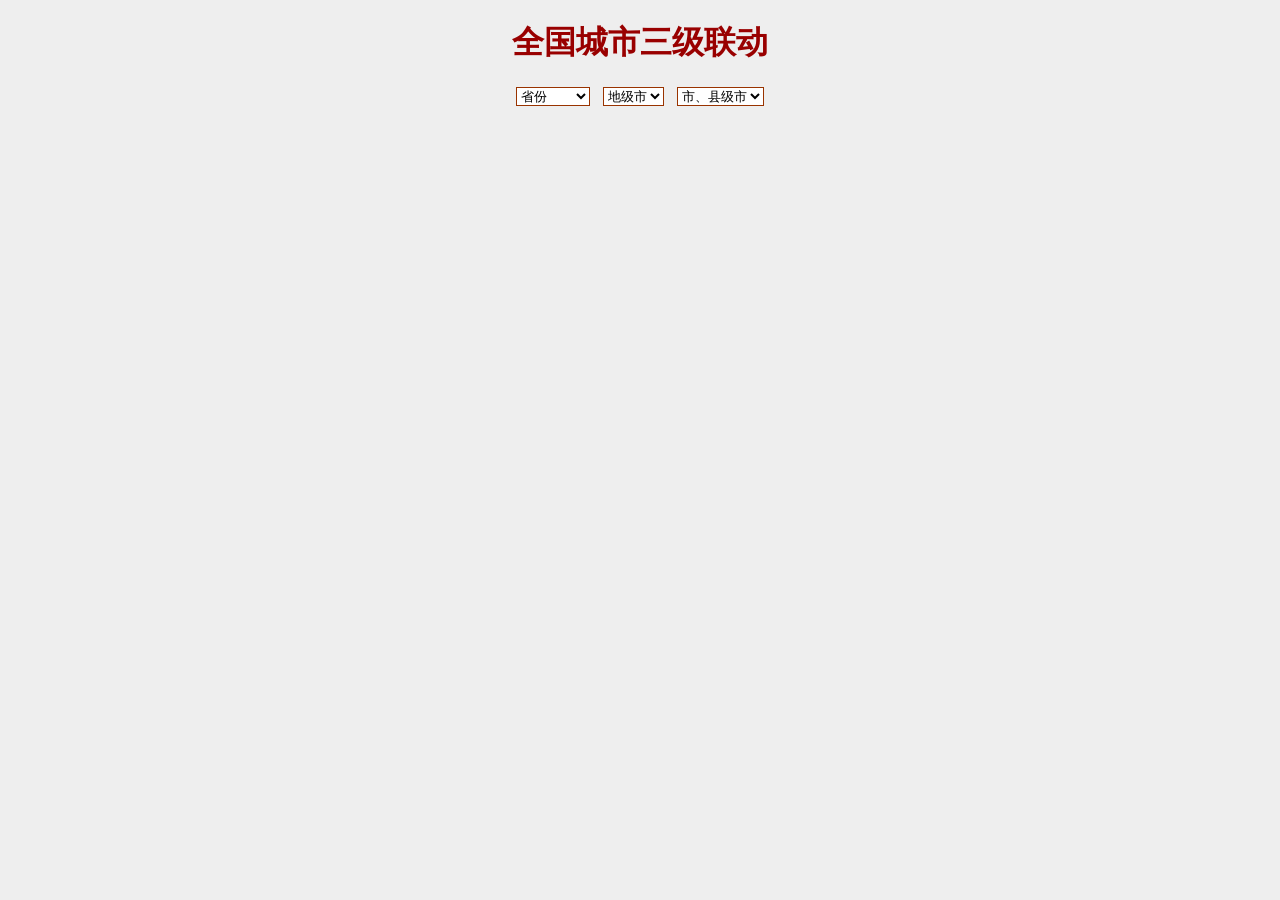
<file: shengshiliandong/index.html>
<!DOCTYPE html PUBLIC "-//W3C//DTD XHTML 1.0 Transitional//EN" "http://www.w3.org/TR/xhtml1/DTD/xhtml1-transitional.dtd">
<html xmlns="http://www.w3.org/1999/xhtml">
<head>
<meta http-equiv="Content-Type" content="text/html; charset=utf-8" />
<title>全国城市三级联动</title>
<style type="text/css">
body{ background:#EEEEEE;margin:0; padding:0; font-family:"微软雅黑", Arial, Helvetica, sans-serif; }
a{ color:#006600; text-decoration:none;}
a:hover{color:#990000;}
.top{ margin:5px auto; color:#990000; text-align:center;}
.info select{ border:1px #993300 solid; background:#FFFFFF;}
.info{ margin:5px; text-align:center;}
.info #show{ color:#3399FF; }
.bottom{ text-align:right; font-size:12px; color:#CCCCCC; width:1000px;}
</style>
</head>
<body>
<div class="top">
	<h1>全国城市三级联动</h1>
</div>
<div class="info">
	<div>
	<select id="s_province" name="s_province"></select>  
    <select id="s_city" name="s_city" ></select>  
    <select id="s_county" name="s_county"></select>
    <script class="resources library" src="area.js" type="text/javascript"></script>
    
    <script type="text/javascript">_init_area();</script>
    </div>
    <div id="show"></div>
</div>
<script type="text/javascript">
var Gid  = document.getElementById ;
var showArea = function(){
	Gid('show').innerHTML = "<h3>省" + Gid('s_province').value + " - 市" + 	
	Gid('s_city').value + " - 县/区" + 
	Gid('s_county').value + "</h3>"
							}
Gid('s_county').setAttribute('onchange','showArea()');
</script>
</body>
</html>
</file>
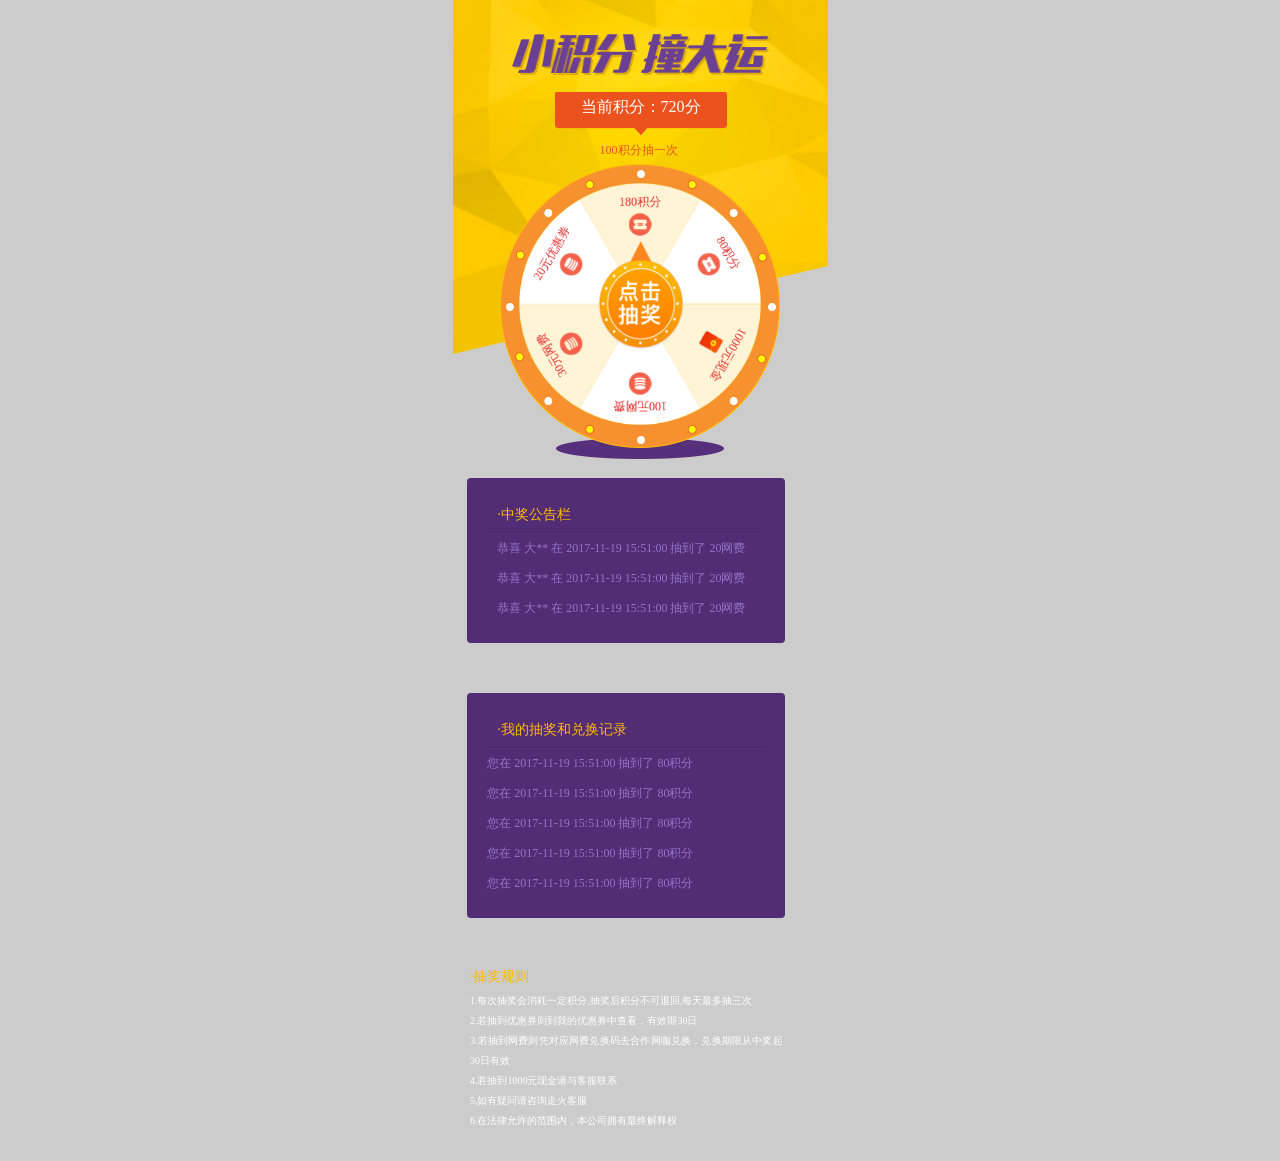
<file: drawOld/draw.html>
<!DOCTYPE html>
<html lang="en">
<head>
    <meta charset="UTF-8">
    <title>抽奖活动</title>
    <meta name="viewport" content="width=device-width, initial-scale=1,user-scalable=0">
    <meta http-equiv="X-UA-Compatible" content="IE=edge">
    <link rel="stylesheet" href="resources/css/draw.css">
    <script src="resources/js/Statistics.js"></script>
</head>
<body>

<div class="drawContent">
    <div class="drawTopBg"></div>
    <div class="mainContent">
        <img src="resources/img/titleTxt.png" class="titleTxt">
        <div class="nowIntegral">
            当前积分：720分
        </div>
        <p class="everyIntegral">100积分抽一次</p>
        <div class="banner">
            <img src="resources/img/jifen.png" id="coupon" style="display:none;width:35px"/>
            <img src="resources/img/hongbao.png" id="redPacket" style="display:none;width:20px" />
            <img src="resources/img/kajuan.png" id="integral" style="display: none;width:20px">
            <div class="turnplate" style="background-image:url(resources/img/turnplate-bg.png);background-size:100% 100%;">
                <canvas class="item" id="wheelcanvas"></canvas>
                <img class="pointer" src="resources/img/turnplate-pointer.png"/>
            </div>
        </div>
        <div class="shadow">

        </div>
        <div class="txt">

            <div class="slider">
                <div class="slide-title">
                    ·中奖公告栏
                </div>
                <div class="slide-container">
                    <ul class="slide-list js-slide-list">
                       <li>恭喜 大**  在  2017-11-19 15:51:00   抽到了   20网费</li>
                       <li>恭喜 大**  在  2017-11-19 15:51:00   抽到了   20网费</li>
                       <li>恭喜 大**  在  2017-11-19 15:51:00   抽到了   20网费</li>
                       <li>恭喜 大**  在  2017-11-19 15:51:00   抽到了   20网费</li>
                       <li>恭喜 大**  在  2017-11-19 15:51:00   抽到了   20网费</li>
                       <li>恭喜 大**  在  2017-11-19 15:51:00   抽到了   20网费</li>
                       <li>恭喜 大**  在  2017-11-19 15:51:00   抽到了   20网费</li>
                       <li>恭喜 大**  在  2017-11-19 15:51:00   抽到了   20网费</li>
                       <li>恭喜 大**  在  2017-11-19 15:51:00   抽到了   20网费</li>
                    </ul>
                </div>

            </div>
            <div class="exchange">
                <p>·我的抽奖和兑换记录</p>
                <div class="exchangeList">
                    <ul>
                        <li>您在  2017-11-19 15:51:00   抽到了 80积分</li>
                        <li>您在  2017-11-19 15:51:00   抽到了 80积分</li>
                        <li>您在  2017-11-19 15:51:00   抽到了 80积分</li>
                        <li>您在  2017-11-19 15:51:00   抽到了   80积分</li>
                        <li>您在  2017-11-19 15:51:00   抽到了   80积分</li>
                        <li>您在  2017-11-19 15:51:00   抽到了   80积分</li>
                        <li>您在  2017-11-19 15:51:00   抽到了   80积分</li>
                        <li>您在  2017-11-19 15:51:00   抽到了   80积分</li>
                        <li>您在  2017-11-19 15:51:00   抽到了   80积分</li>
                        <li>您在  2017-11-19 15:51:00   抽到了   80积分</li>
                    </ul>
                </div>

            </div>

            <div class="rule">
                <p>·抽奖规则</p>
                <ul>
                    <li>1.每次抽奖会消耗一定积分,抽奖后积分不可退回,每天最多抽三次</li>
                    <li>2.若抽到优惠券则到我的优惠券中查看，有效期30日</li>
                    <li>3.若抽到网费则凭对应网费兑换码去合作网咖兑换，兑换期限从中奖起30日有效</li>
                    <li>4.若抽到1000元现金请与客服联系</li>
                    <li>5.如有疑问请咨询走火客服</li>
                    <li>6.在法律允许的范围内，本公司拥有最终解释权</li>
                </ul>
            </div>
        </div>
    </div>
</div>
<div class="endPop">
    <span>×</span>
    <img src="resources/img/endBg.png">
    <p>+100元网费</p>
</div>
<div class="bg"></div>
<script type="text/javascript" src="resources/js/jquery-1.11.3.js"></script>
<script type="text/javascript" src="resources/js/awardRotate.js"></script>
<script type="text/javascript" src="resources/js/draw.js"></script>
</body>
</html>
</file>
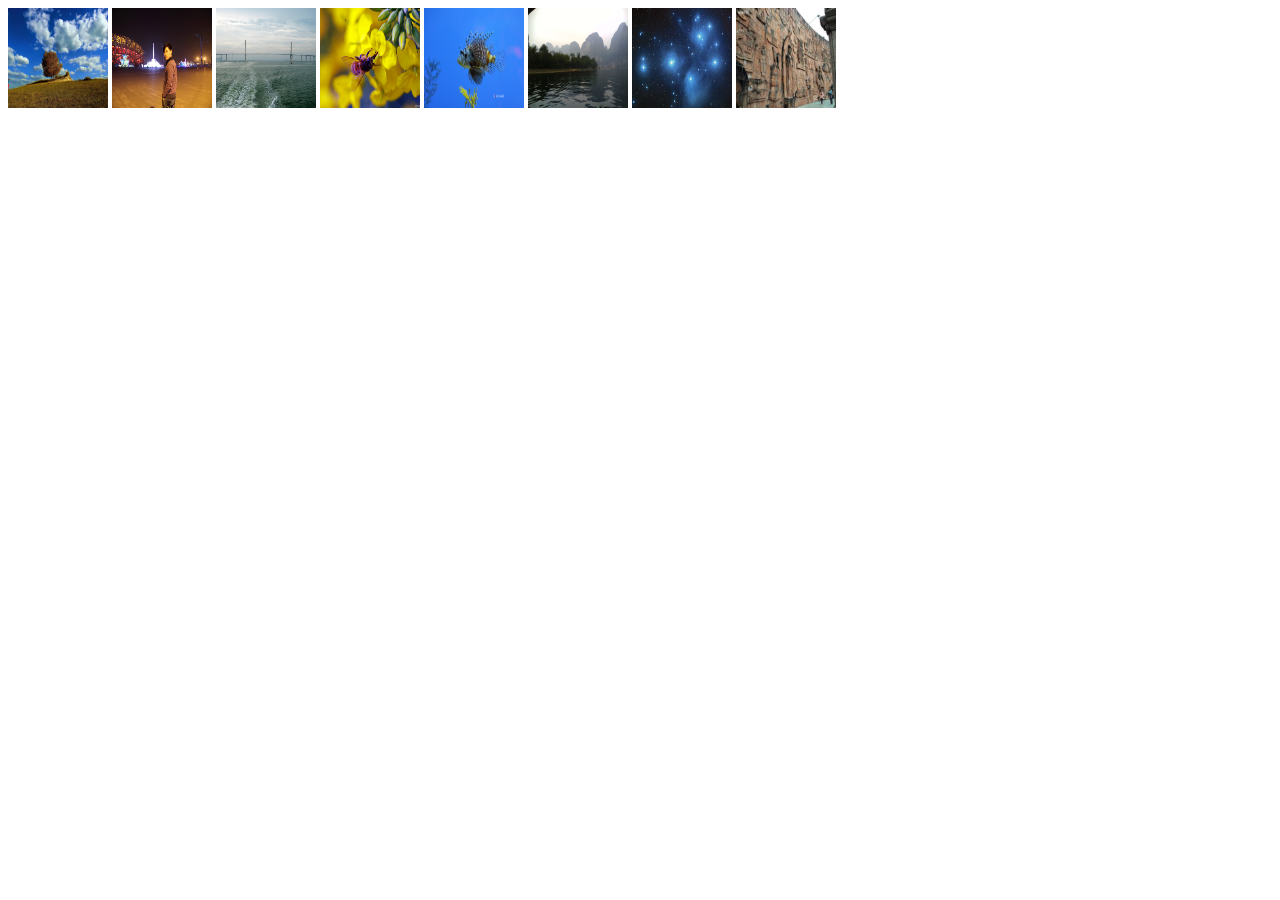
<file: photoslider/photoslider.html>
<!doctype html>
<html>
	<head>
		<meta charset="UTF-8">
		<title>图片放大观看</title>
		<link rel="stylesheet" href="resources/css/chocolat.css"/>
		<style>
			#example3 img{
				width: 100px;
				height: 100px;
			}
			#container2{
				position: absolute;
				max-width:600px;
				height: 500px;
				top: 0;
				left: 0;
				right: 0;
				bottom: 0;
				margin:auto;
			}

		</style>
	</head>
	<body>
		<div id="example3" data-chocolat-title="set title">
			<a class="chocolat-image" href="img/1.jpg" ><img src="img/1.jpg" alt=""/></a>
			<a class="chocolat-image" href="img/2.jpg" ><img src="img/2.jpg" alt=""/></a>
			<a class="chocolat-image" href="img/3.jpg" ><img src="img/3.jpg" alt=""/></a>
			<a class="chocolat-image" href="img/4.jpg" ><img src="img/4.jpg" alt=""/></a>
			<a class="chocolat-image" href="img/5.jpg" ><img src="img/5.jpg" alt=""/></a>
			<a class="chocolat-image" href="img/6.jpg" ><img src="img/6.jpg" alt=""/></a>
			<a class="chocolat-image" href="img/7.jpg" ><img src="img/7.jpg" alt=""/></a>
			<a class="chocolat-image" href="img/8.jpg" ><img src="img/8.jpg" alt=""/></a>
		</div>

		<div id="container2" style=""></div>



	<script src="resources/js/jquery-1.11.3.js"></script>
	<script src="resources/js/jquery.chocolat.js"></script>
		<script>

			$('#example3 img').click(function(){
				var  mask=$('<div class="mask"></div>');
				var bodyW=document.documentElement.clientWidth;
				var bodyH=document.documentElement.clientHeight;
				mask.css({'width':bodyW,'height':bodyH,'background-color':'rgba(00,00,00,0.4)','position':'absolute','z-index':'10','top':'0'});
				$('body').append(mask);
			});
			$('#example3').Chocolat({
				container      : '#container2',
				imageSize     : 'cover',
			});
			function maskClose(){
				$('.mask').remove();
			}
		</script>
	</body>
</html>
</file>
<file: drawOld/resources/css/draw.css>
body,ul,ol,li,p,h1,h2,h3,h4,h5,h6,form,fieldset,table,td,img,div{
    margin:0;
    padding:0;
    border:0;
}
body{
    color:#333;
    font-size:14px;
    font-family:"Microsoft YaHei";
    background: #6B4092;}
ul,ol{
    list-style-type:none;
}
select,input,img,select{
    vertical-align:middle;
}
input{
    font-size:12px;
}
a{
    text-decoration:none;
    color:#000;
}
a:hover{
    color:#c00;
    text-decoration:none;
}
.clear{
    clear:both;
}

/*弹出框样式*/
.endPop{
    display: none;
    width: 86.4%;
    min-height: 100px;
    background: #FFFFFF;
    border-radius: 8px;
    position: absolute;
    top:240px;
    left:26px;
    z-index: 9999;
    position: relative;
}
.endPop img{
    width:50%;
}
.endPop span{
    position: absolute;
    top:3%;
    right:5%;
    font-size: 20px;
}
.endPop p{
    position: absolute;
    top:40%;
    left:55%;
    font-size: 18px;
    color: #EC521E;

}

/* 大转盘样式 */
.drawContent{
    background: #6B4092;
    padding-bottom:30px;
}
.drawTopBg{
    position: absolute;
    z-index: 1;
    width:100%;
    height:36.4%;
    background: url(../img/choujiangbg1.png) no-repeat 100% 100%;
    background-size: cover;
}
.mainContent{
    position: relative;
    z-index: 50;
    display: none;
}

.titleTxt{
    width: 68.8%;
    display: block;
    position: absolute;
    left:59px;
    top:34.2px;
}
.nowIntegral{
    width:45.9%;
    background: url(../img/Rectangle.png) no-repeat 100% 100%;
    background-size: cover;
    position: absolute;
    font-size: 16px;
    color: #FFFFFF;
    text-align: center;
    line-height: 30px;
}
.everyIntegral{
    position: absolute;
    font-size: 12px;
    color: #EC521E;
}
.banner{
    display:block;
    width:74.7%;
    margin-left:auto;
    margin-right:auto;
    position: relative;
    z-index: 40;
}
.banner .turnplate{
    display:block;
    width:100%;
    position:absolute;
    top:164px;
}
.banner .turnplate canvas.item{
    width:100%;
}
.banner .turnplate img.pointer{
    position:absolute;
    width:31.5%;
    height:38.5%;
    left:34.6%;
    top:27%;
}
.shadow{
    width: 44.8%;
    height:21px;
    background: url(../img/Oval.png) no-repeat 100% 100%;
    background-size: cover;
    position: absolute;
    z-index: 20;
}
.txt{
    position: absolute;
}
.slider{
    width:80%;
    margin: 0 auto;
    padding:20px;
    background: #522C75;
    border-radius: 4px;
}
.slide-title{
    height: 34px;
    line-height: 34px;
    padding: 0 10px;
    font-size: 14px;
    color: #FFBA00;
    box-shadow: 0 1px 0 0 #58327A;
    border-bottom: 1px solid #492867;
}
.slide-title span{
    float: left;
    margin-right: 14px;
}
.slide-title span:nth-child(1),
.slide-container{
    position: relative;
    overflow: hidden;
    height: 90px;
}
.slide-list{
    position:absolute;
    width:100%;
    left:0;
    top:0;
    color:#000;
    margin:0;
    padding:0;
}
.slide-list li {
    height:30px;
    line-height:30px;
    list-style:none;
    margin:0;
    padding:0 10px;
    font-size: 12px;
    color: #9573C4;
}

.exchange{
    width:80%;
    margin: 50px auto 0;
    padding:20px;
    background: #522C75;
    border-radius: 4px;
}
.exchange p {
    height: 34px;
    line-height: 34px;
    padding: 0 10px;
    font-size: 14px;
    color: #FFBA00;
    box-shadow: 0 1px 0 0 #58327A;
    border-bottom: 1px solid #492867;
}
.exchangeList{
    height:150px;
    overflow-x: hidden;
    overflow-y: auto;
}
.exchangeList ul li{
    text-align: justify;
    line-height: 30px;
    font-size: 12px;
    color: #9673C5;
}

.rule{
    width:90%;
    margin: 50px auto 30px;
    font-size: 10px;
    color: #FFFFFF;
    text-align: justify;
}
.rule p{
    margin:10px 0 5px;
    font-size: 14px;
    color: #FFB900;
}
.rule li{
    text-align: justify;
    line-height: 20px;
}
@media screen and (min-width:750px){
        body{
            border-left: 1px solid #ccc;
            border-right: 1px solid #ccc;
            width:375px;
            margin:0 auto;
            background: #ccc;
        }
}
@media screen and (max-width:320px){
    .slider,.exchange,.rule{
        width:90%;
        padding:20px 5px;
    }
    .slide-list li{
        padding:0;
    }

}
</file>
<file: photoslider/resources/css/chocolat.css>
.chocolat-zoomable.chocolat-zoomed .chocolat-img{
    cursor : zoom-out;
}
.chocolat-open{
    overflow: hidden;
}
.chocolat-overlay{
    height:100%;
    width:100%;
    position:fixed;
    left:0;
    top:0;
    z-index:10;
    background-color:#fff;
    display:none;
    opacity: 0.8;
}
.chocolat-wrapper{
    height:100%;
    width:100%;
    position:fixed;
    left:0;
    top:0;
    z-index:16;
    color: #fff;
}
.chocolat-zoomable .chocolat-img{
    cursor : zoom-in;
}
.chocolat-loader{
    height:32px;
    width:32px;
    position:absolute;
    left:50%;
    top:50% ;
    margin-left:-16px;
    margin-top:-16px;
    z-index:11;
    background:url(../images/loader.gif);
    display:none;
}
.chocolat-content{
    position:fixed;
    width:0px;
    height:0px;
    left:50%;
    top:50%;
    z-index:14;
    text-align: left;
}

.chocolat-content .chocolat-img{
    position:absolute;
    width:100%;
    height:100%;
}
.chocolat-wrapper .chocolat-left{
    position:absolute;
    left:0;
    width:50px;
    height:100px;
    top: 50%;
    margin-top: -50px;
    cursor:pointer;
    background:url(../images/left.png) 50% 50% no-repeat;
    z-index: 17;
    display: none;

}
.chocolat-wrapper .chocolat-right{
    position:absolute;
    right:0;
    width:50px;
    height:100px;
    top: 50%;
    margin-top: -50px;
    cursor:pointer;
    background:url(../images/right.png)  50% 50% no-repeat;
    z-index: 17;
    display: none;
}
.chocolat-wrapper .chocolat-right.active{
    display: block;
}
.chocolat-wrapper .chocolat-left.active{
    display: block;
}
.chocolat-wrapper .chocolat-top{
    position:absolute;
    top:0px;
    right: 0;
    left: 0;
    line-height:50px;
    height:50px;
    overflow: hidden;
    z-index: 17;
    margin-bottom: 10px;
}
.chocolat-wrapper .chocolat-close{
    width:50px;
    height:50px;
    cursor:pointer;
    position: absolute;
    top: 0;
    right: 0;
    background:url(../images/close.png) 50% 50% no-repeat;
}
.chocolat-wrapper .chocolat-bottom{
    position:absolute;
    bottom:0;
    left: 0;
    right: 0;
    line-height:40px;
    height:40px;
    font-size:12px;
    z-index: 17;
    padding-left: 15px;
    padding-right: 15px;
    background: rgba(0, 0, 0, 0.2);
    text-align: right;
    margin-top: 10px;
}
.chocolat-wrapper .chocolat-set-title{
    display: inline-block;
    padding-right: 15px;
    line-height: 1;
    border-right: 1px solid rgba(255, 255, 255, 0.3);
}
.chocolat-wrapper .chocolat-pagination{
    float: right;
    display: inline-block;
    padding-left: 15px;
    padding-right: 15px;
    margin-right: 15px;
    /*border-right: 1px solid rgba(255, 255, 255, 0.2);*/
}
.chocolat-wrapper .chocolat-fullscreen{
    width: 16px;
    height: 40px;
    background: url(../images/fullscreen.png) 50% 50% no-repeat;
    display: block;
    margin:auto;
    cursor: pointer;
    float: right;
}
.chocolat-wrapper .chocolat-description{
    display: inline-block;
    float: left;
}

/* no container mode*/
body.chocolat-open>.chocolat-overlay{
    z-index:15;
}
body.chocolat-open>.chocolat-loader{
    z-index:15;
}
body.chocolat-open>.chocolat-content{
    z-index:17;
}

/* container mode*/
.chocolat-in-container .chocolat-wrapper,
.chocolat-in-container .chocolat-content,
.chocolat-in-container .chocolat-overlay{
    position: absolute;
}
.chocolat-in-container{
    position: relative;
}

/* uncomment to hide controls when zoomed-in*/
/*
.chocolat-zoomable .chocolat-top,
.chocolat-zoomable .chocolat-bottom,
.chocolat-zoomable .chocolat-right,
.chocolat-zoomable .chocolat-left {
    transition: opacity .3s ease, visibility 0s .3s;
   opacity: 1;
}

.chocolat-zoomable.chocolat-zoomed .chocolat-top,
.chocolat-zoomable.chocolat-zoomed .chocolat-bottom,
.chocolat-zoomable.chocolat-zoomed .chocolat-right,
.chocolat-zoomable.chocolat-zoomed .chocolat-left {
    visibility: hidden;
    opacity: 0;
}
*/
</file>
